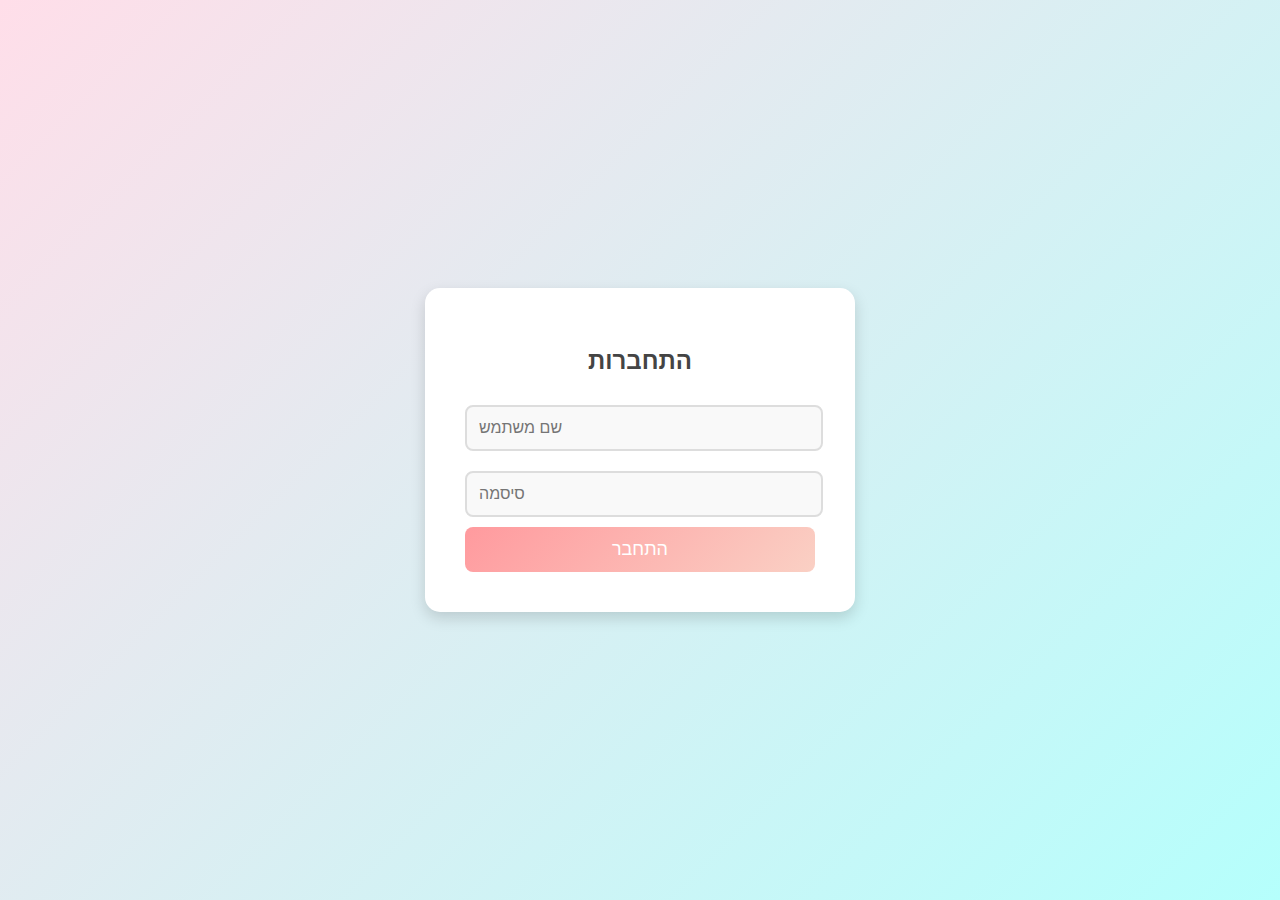
<file: wwwroot/login.html>
<!DOCTYPE html>
<html lang="he">

<head>
    <meta charset="UTF-8">
    <meta name="viewport" content="width=device-width, initial-scale=1.0">
    <title>Login</title>
    <link rel="stylesheet" href="css/login.css">
</head>

<body>
    <div class="login-container">
        <h2>התחברות</h2>
        <form onsubmit="login(event)">
            <input type="text" id="userName" placeholder="שם משתמש" required>
            <input type="password" id="password" placeholder="סיסמה" required>
            <button type="submit">התחבר</button>
            <p id="error-message" class="hidden">שם משתמש או סיסמה שגויים</p>
        </form>
    </div>

    <!-- כפתורים למנהל (הוספנו אותם, הם מוסתרים ברירת מחדל) -->
    <div id="admin-buttons" style="display:none;">
        <button onclick="products()">הצגת מוצרים</button><br><br>
        <button onclick="user()">ניהול משתמשים</button>
    </div>

    <!-- כפתורים למשתמש רגיל (הוספנו אותם, הם מוסתרים ברירת מחדל) -->
    <div id="user-buttons" style="display:none;">
        <button onclick="products()">רשימת מוצרים</button><br><br>
        <button onclick="user()">ניהול פרטי המשתמש</button>
    </div>

    <script src="js/login.js"></script>
</body>

</html>
</file>
<file: wwwroot/css/login.css>
/* עיצוב כללי */
body {
    font-family: 'Segoe UI', Tahoma, Geneva, Verdana, sans-serif;
    background: linear-gradient(135deg, #FFDEE9, #B5FFFC);
    /* רקע צבעים בהירים */
    display: flex;
    justify-content: center;
    align-items: center;
    height: 100vh;
    margin: 0;
}

/* קופסת הלוגין */
.login-container {
    background: white;
    padding: 40px;
    border-radius: 15px;
    box-shadow: 0 6px 15px rgba(0, 0, 0, 0.15);
    text-align: center;
    width: 100%;
    max-width: 350px;
    animation: fadeIn 0.8s ease-in-out;
}

/* אנימציה לכניסת הדף */
@keyframes fadeIn {
    from {
        opacity: 0;
        transform: translateY(-20px);
    }

    to {
        opacity: 1;
        transform: translateY(0);
    }
}

/* כותרת */
h2 {
    margin-bottom: 20px;
    color: #444;
    font-size: 24px;
}

/* שדות טקסט */
input {
    width: calc(100% - 20px);
    padding: 12px;
    margin: 10px 0;
    border: 2px solid #ddd;
    border-radius: 8px;
    outline: none;
    font-size: 16px;
    transition: all 0.3s ease-in-out;
    background-color: #f9f9f9;
}

/* אפקט מעבר כשמתמקדים בשדה */
input:focus {
    border-color: #ff80ab;
    background-color: #fff;
    box-shadow: 0 0 8px rgba(255, 128, 171, 0.5);
}

/* כפתור התחברות */
button {
    width: 100%;
    padding: 12px;
    background: linear-gradient(135deg, #FF9A9E, #FAD0C4);
    color: white;
    font-size: 18px;
    border: none;
    border-radius: 8px;
    cursor: pointer;
    transition: transform 0.2s ease-in-out, background 0.3s ease-in-out;
}

/* אפקט לחיצה על הכפתור */
button:hover {
    background: linear-gradient(135deg, #FF758C, #FF7EB3);
    transform: scale(1.05);
}

/* הודעת שגיאה */
#error-message {
    color: red;
    font-size: 14px;
    margin-top: 10px;
    display: none;
}

.hidden {
    display: none;
}
</file>
